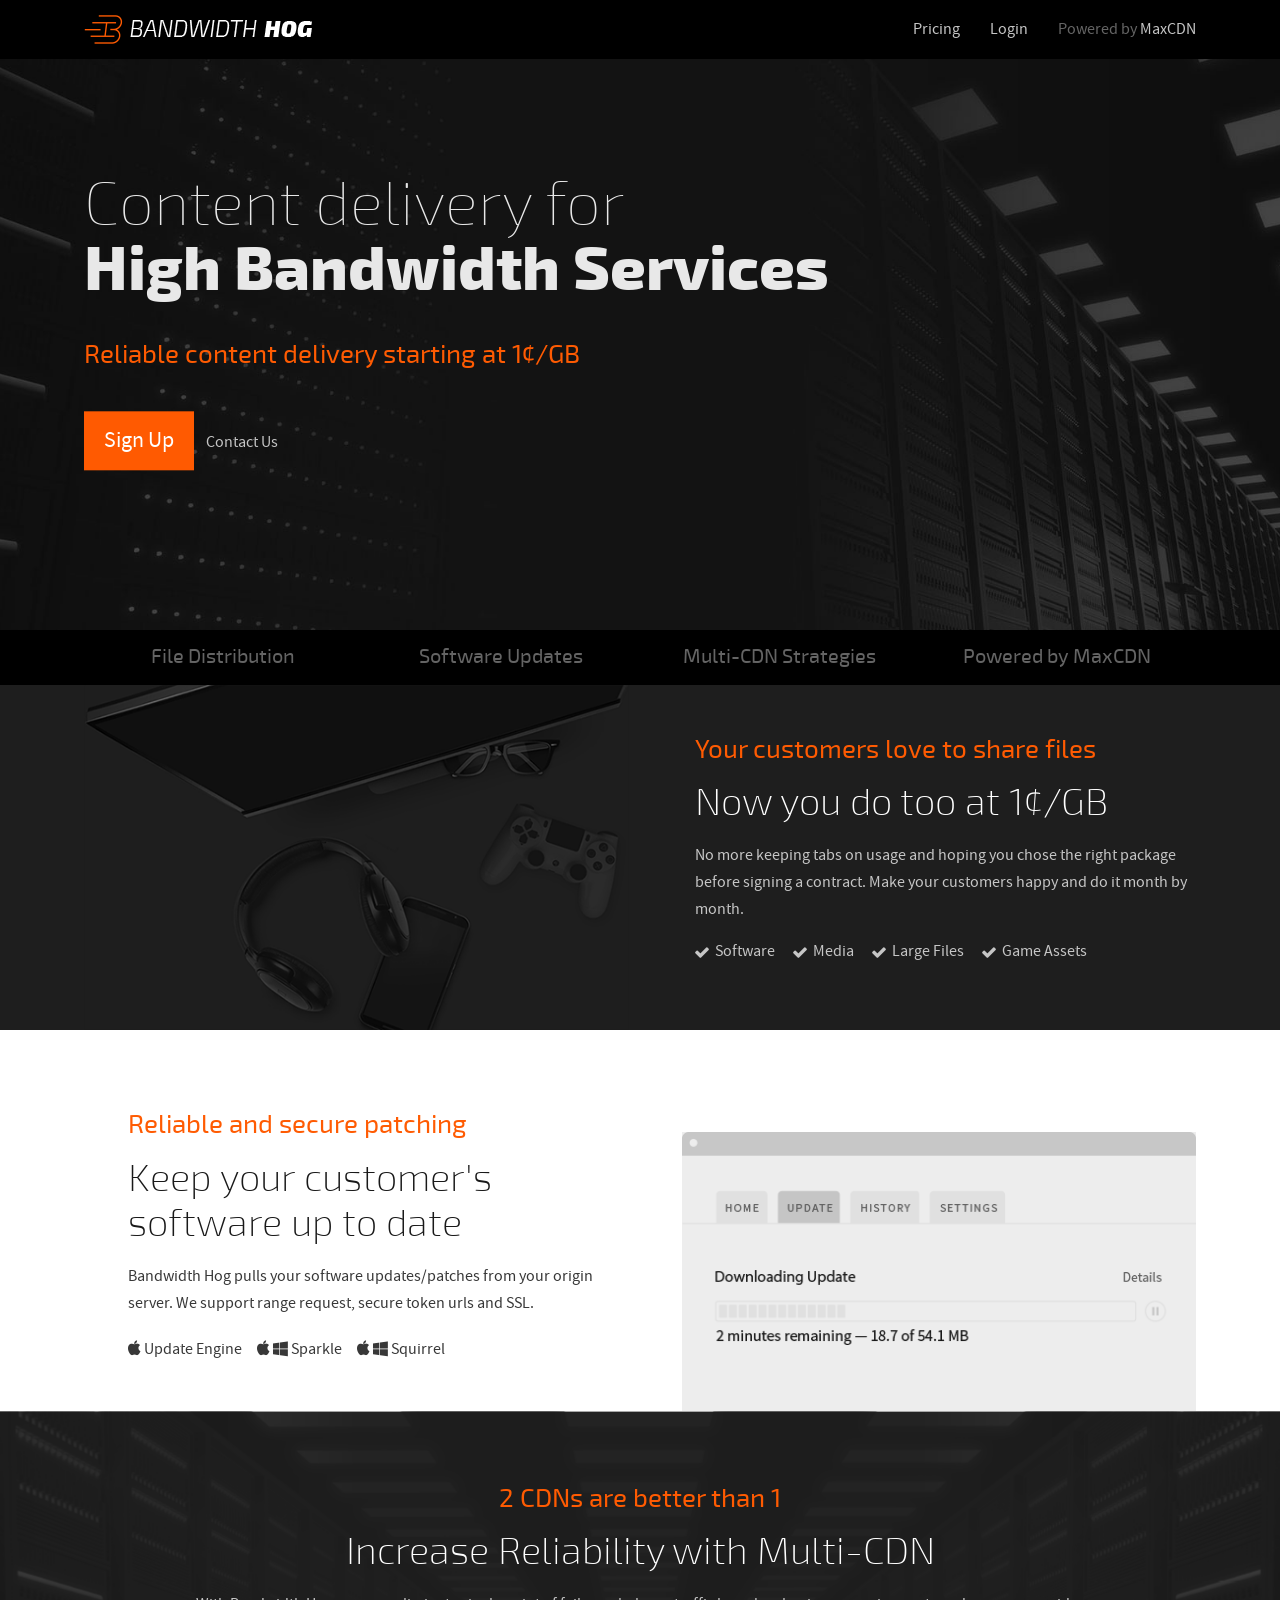
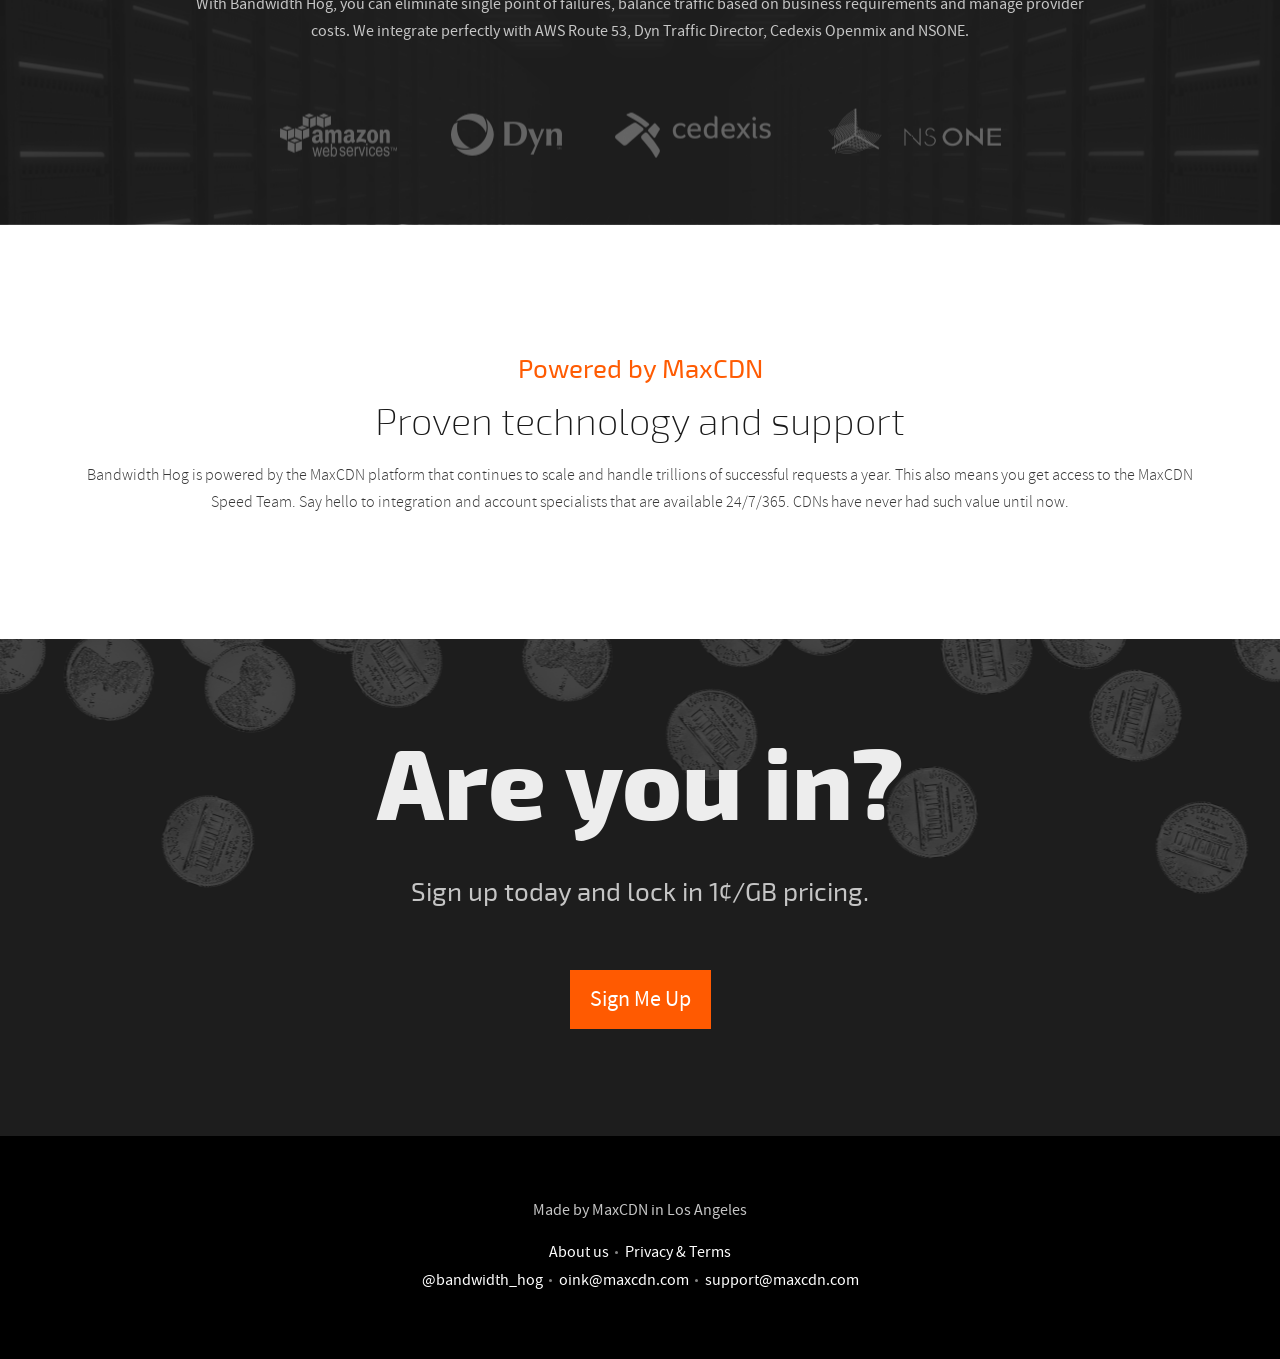
<file: index.html>
<!DOCTYPE html>
<html>

<head>
	<meta charset="utf-8">
	<meta name="viewport" content="width=device-width, initial-scale=1.0">
	<title>Content Delivery for High Bandwidth Services | Bandwidth Hog</title>
	<link media="all" rel="stylesheet" href="../css/all.css">
<link href="https://maxcdn.bootstrapcdn.com/font-awesome/4.5.0/css/font-awesome.min.css" rel="stylesheet" integrity="sha256-3dkvEK0WLHRJ7/Csr0BZjAWxERc5WH7bdeUya2aXxdU= sha512-+L4yy6FRcDGbXJ9mPG8MT/3UCDzwR9gPeyFNMCtInsol++5m3bk2bXWKdZjvybmohrAsn3Ua5x8gfLnbE1YkOg==" crossorigin="anonymous">

<meta name="description" content="Content Delivery for High Bandwidth Services.  Starting at just 1¢ a gigabyte with no contracts."/>
<meta name="theme-color" content="#000000">
<meta name="wot-verification" content="e9a129bf6d058cb38466"/>

<meta property="og:locale" content="en_US" />
<meta property="og:type" content="website" />
<meta property="og:title" content="Bandwidth Hog" />
<meta property="og:description" content="Content Delivery for High Bandwidth Services.  Starting at just 1¢ a gigabyte with no contracts." />

<meta property="og:url" content="https://www.bandwidthhog.com/" />
<meta name="twitter:card" content="summary"/>
<meta name="twitter:description" content="Content Delivery for High Bandwidth Services | @Bandwidth_Hog"/>
<meta name="twitter:title" content="Content Delivery for High Bandwidth Services | @Bandwidth_Hog"/>
<meta name="twitter:site" content="@bandwidth_hog"/>
<meta name="twitter:creator" content="@bandwidth_hog"/>

<link rel="apple-touch-icon-precomposed" sizes="152x152" href="https://www.bandwidthhog.com/images/apple-touch-icon-152x152.png" />
<link rel="icon" type="image/png" href="https://www.bandwidthhog.com/images/favicon-32x32.png" sizes="32x32" />
<link rel="icon" type="image/png" href="https://www.bandwidthhog.com/images/favicon-16x16.png" sizes="16x16" />
<link rel="icon" type="image/png" href="https://www.bandwidthhog.com/images/favicon-128.png" sizes="128x128" />

</head>

<body class="home">
	<div id="index">
		<div id="wrapper">
			<header id="header">
				<div class="area">
					<div class="logo">
						<a href="/">
							<img src="images/logo-white.png" alt="Bandwidth Hog">
						</a>
					</div>
					<div class="pricing"><a href="pricing/">Pricing</a>
						<div class="login" target="_blank"><a href="https://cp.bandwidthhog.com/" target="_blank">Login</a>
							<div class="by">Powered by <a href="https://www.maxcdn.com/?ref=bwhog" target="_blank">MaxCDN</a></div>
						</div>
			</header>
			<main id="main" role="main">
				<div class="visual">
					<div class="bg-stretch">
						<img src="images/header.jpg" alt="image description">
					</div>
					<div class="text-holder">
						<div class="area">
							<h1>
								<span>Content delivery for</span> High Bandwidth Services</h1>
							<h2>Reliable content delivery starting at 1¢/GB</h2>
							<a href="pricing/" class="button orange" style="margin:15px 0;">Sign Up</a>&nbsp;&nbsp;&nbsp;
							<a href="#form-popup-rm" class="open-popup-link" style="margin:15px 0;">Contact Us</a>
						</div>
					</div>
				</div>
				<div id="sticky-subnav"></div>
				<div class="subnav">
					<div class="text-wrap">
						<div class="area">
							<ul>
								<li class=""><a href="#file" class="scroll">File Distribution</a></li>
								<li class=""><a href="#software" class="scroll">Software Updates</a></li>
								<li class=""><a href="#multi" class="scroll">Multi-CDN Strategies</a></li>
								<li class=""><a href="#powered" class="scroll">Powered by MaxCDN</a></li>
						</div>
					</div>
				</div>
				<section id="file">
					<span id="file-top"></span>
					<div class="section style6">
						<div class="area">
							<div class="image video">
								<img src="images/bhog-index-scene1-2.png" alt="image description">
							</div>
							<div class="text-area">
								<h2 class="section-title dark">Your customers love to share files</h2>
								<h3 class="section-subtitle dark">Now you do too at 1&cent;/GB</h3>
								<p>No more keeping tabs on usage and hoping you chose the right package before signing a contract. Make your customers happy and do it month by month.</p>
								<ul class="fa-ul">
									<li><i class="fa fa-li fa-check"></i>Software</li>
									<li><i class="fa fa-li fa-check"></i>Media</li>
									<li><i class="fa fa-li fa-check"></i>Large Files</li>
									<li><i class="fa fa-li fa-check"></i>Game Assets</li>
								</ul>
							</div>
						</div>
					</div>
					<span id="file-bottom"></span>
				</section>
				<section id="software">
					<span id="software-top"></span>
					<div class="section style7">
						<div class="area">
							<div class="image game">
								<img src="images/patching-update.png" alt="image description">
							</div>
							<div class="text-area">
								<h2 class="section-title">Reliable and secure patching</h2>
								<h3 class="section-subtitle">Keep your customer's software up to date</h3>
								<p>Bandwidth Hog pulls your software updates/patches from your origin server. We support range request, secure token urls and SSL. </p>
								<p class="engine-list"><i class="fa fa-apple"></i> Update Engine<i class="fa fa-apple" style="margin-left:15px;"></i> <i class="fa fa-windows"></i> Sparkle<i class="fa fa-apple" style="margin-left:15px;"></i> <i class="fa fa-windows"></i> Squirrel</p>
							</div>
						</div>
						<span id="software-bottom"></span>
				</section>
				<section id="multi">
					<span id="multi-top"></span>
					<div class="contorl-panel">
						<div class="bg-stretch">
							<img class="panel-bg" src="images/multi-bg.png" alt="image description">
						</div>
						<div class="text-holder">
							<div class="area">
								<h2 class="section-title">2 CDNs are better than 1</h2>
								<h3 class="section-subtitle dark">Increase Reliability with Multi-CDN</h3>
								<p class="small-width-p">With Bandwidth Hog, you can eliminate single point of failures, balance traffic based on business requirements and manage provider costs. We integrate perfectly with AWS Route 53, Dyn Traffic Director, Cedexis Openmix and NSONE.</p>
								<ul class="multi-partners">
									<li id="amazon">
										<img src="images/amazon.png" alt="image description">
									</li>
									<li id="dyn">
										<img src="images/dyn.png" alt="image description">
									</li>
									<li id="cedexis">
										<img src="images/cedexis.png" alt="image description">
									</li>
									<li id="nsone">
										<img src="images/nsone.png" alt="image description">
									</li>
								</ul>
							</div>
						</div>
					</div>
					<span id="multi-bottom"></span>
				</section>
				<section id="powered">
					<span id="powered-top"></span>
					<div class="style7">
						<div class="text-wrap">
							<div class="area">
								<h2 class="section-title">Powered by MaxCDN</h2>
								<h3 class="section-subtitle">Proven technology and support</h3>
								<p>Bandwidth Hog is powered by the MaxCDN platform that continues to scale and handle trillions of successful requests a year. This also means you get access to the MaxCDN Speed Team. Say hello to integration and account specialists that are available
									24/7/365. CDNs have never had such value until now.</p>
							</div>
						</div>
					</div>
					<span id="powered-bottom"></span>
				</section>
				<div class="style8">
					<div class="text-wrap">
						<div class="area">
							<h1>Are you in?</h1>
							<h2>Sign up today and lock in 1¢/GB pricing.</h2>
							<br />
							<a href="pricing/" class="button orange" style="margin:15px 0;">Sign Me Up</a>
							<br />
							<br />
						</div>
					</div>
				</div>
			</main>

			<div id="exit-popup" class="white-popup mfp-hide">
				<p class="popup-title">Lock in 1&cent;/GB Pricing Today!</span>
				</p>
				<div class="checklists">

					<ul class="fa-ul first-list">
						<li><i class="fa-li fa fa-check"></i>1¢/GB Bandwidth</li>
						<li><i class="fa-li fa fa-check"></i>100 CNAMEs</li>
						<li><i class="fa-li fa fa-check"></i>Free HTTP Requests</li>
						<li><i class="fa-li fa fa-check"></i>Free 24/7/365 chat &amp; email support</li>
					</ul>

					<ul class="fa-ul">
						<li><i class="fa-li fa fa-check"></i>Free secure tokens</li>
						<li><i class="fa-li fa fa-check"></i>Free range requests</li>
						<li><i class="fa-li fa fa-check"></i>Dedicated, SNI and Shared SSL available</li>
						<li><i class="fa-li fa fa-check"></i>Mid-tier cache available</li>
					</ul>

				</div>

			</div>
			<div id="form-popup-rm" class="white-popup mfp-hide">
				<p class="popup-title">Contact Us</p>
				<p class="popup-subtitle-small">We know, it seems too good to be true.</p>
				<div class="form">
					<script>
						var addHoneypotRm = function() {
							$('#form-popup-rm form').find("input[name='content__c']").val('TjMWJFGCrZsrgkTiumWainoraTaYandAd8bapL8Xdks');
						}
					</script>
					<script charset="utf-8" type="text/javascript" src="//js.hsforms.net/forms/v2.js"></script>
					<script>
						hbspt.forms.create({
							css: '',
							portalId: '394224',
							formId: 'b10fa39d-680d-45d9-9bda-a48e16de4de9',
							onFormSubmit: addHoneypotRm
						});
					</script>
				</div>
			</div>
			<footer id="footer">
  <div class="area">
    <div>
      <p>Made by <a href="https://www.maxcdn.com/?ref=bwhog">MaxCDN</a> in Los Angeles</p>
    </div>
    <ul>
      <li><a href="https://www.maxcdn.com/team/" target="_blank">About us</a></li>
      <li><a href="https://www.maxcdn.com/legal/" target="_blank">Privacy &amp; Terms</a></li>
    </ul>
    <ul>
      <li><a href="https://twitter.com/bandwidth_hog">@bandwidth_hog </a></li>
      <li><a href="mailto:&#111;&#105;&#110;&#107;&#64;&#109;&#97;&#120;&#99;&#100;&#110;&#46;&#99;&#111;&#109;">&#111;&#105;&#110;&#107;&#64;&#109;&#97;&#120;&#99;&#100;&#110;&#46;&#99;&#111;&#109;</a></li>
      <li><a href="mailto:&#115;&#117;&#112;&#112;&#111;&#114;&#116;&#064;&#109;&#097;&#120;&#099;&#100;&#110;&#046;&#099;&#111;&#109;">&#115;&#117;&#112;&#112;&#111;&#114;&#116;&#064;&#109;&#097;&#120;&#099;&#100;&#110;&#046;&#099;&#111;&#109;</a></li>
    </ul>
  </div>
</footer>
</div>
</div>

<script type="text/javascript">
(function(d,s,i,r) {
if (d.getElementById(i)){return;}
var n=d.createElement(s),e=d.getElementsByTagName(s)[0];
n.id=i;n.src='//js.hs-analytics.net/analytics/'+(Math.ceil(new Date()/r)*r)+'/394224.js';
e.parentNode.insertBefore(n, e);
})(document,"script","hs-analytics",300000);
</script>

<script>
(function(i,s,o,g,r,a,m){i['GoogleAnalyticsObject']=r;i[r]=i[r]||function(){
(i[r].q=i[r].q||[]).push(arguments)},i[r].l=1*new Date();a=s.createElement(o),
m=s.getElementsByTagName(o)[0];a.async=1;a.src=g;m.parentNode.insertBefore(a,m)
})(window,document,'script','//www.google-analytics.com/analytics.js','ga');

ga('create', 'UA-64960747-1', 'auto');
ga('send', 'pageview');

</script>
<script type="text/javascript">
adroll_adv_id = "YG2XODOP7JF4XFKIJHODC5";
adroll_pix_id = "7HQEKVS2VFEENJXY4G2AOB";
(function () {
  var _onload = function(){
      if (document.readyState && !/loaded|complete/.test(document.readyState)){setTimeout(_onload, 10);return}
      if (!window.__adroll_loaded){__adroll_loaded=true;setTimeout(_onload, 50);return}
      var scr = document.createElement("script");
      var host = (("https:" == document.location.protocol) ? "https://s.adroll.com" : "http://a.adroll.com");
      scr.setAttribute('async', 'true');
      scr.type = "text/javascript";
      scr.src = host + "/j/roundtrip.js";
      ((document.getElementsByTagName('head') || [null])[0] ||
          document.getElementsByTagName('script')[0].parentNode).appendChild(scr);
  };
  if (window.addEventListener) {window.addEventListener('load', _onload, false);}
  else {window.attachEvent('onload', _onload)}
}());
</script>
<script src="https://code.jquery.com/jquery-1.11.3.min.js" integrity="sha384-+54fLHoW8AHu3nHtUxs9fW2XKOZ2ZwKHB5olRtKSDTKJIb1Na1EceFZMS8E72mzW" crossorigin="anonymous"></script>
<script type="text/javascript" src="../js/jquery.main.js"></script>

</body>

</html>
</file>
<file: css/all.css>
.subnav ul li a,h1,h2,h3,h4,h5,h6{font-family:exo_2,Arial,Helvetica,sans-serif}#header,body{background:#000}.button,a,a:hover{text-decoration:none}.mfp-counter,.section .area,.section .image{white-space:nowrap}fieldset,form,img{border-style:none}.logo a,.logo img,article,aside,details,figcaption,figure,footer,header,main,nav,section,summary{display:block},.section .area{min-height:367px},#pricing .section .area{min-height:303px}#footer,.contorl-panel,.text-wrap{text-align:center}#pricing .text-wrap,.pcolumn,.popup2 form span{text-align:left}@font-face{font-family:exo_2;src:url(../fonts/exo2-extralight-webfont.eot);src:url(../fonts/exo2-extralight-webfont.eot?#iefix) format('embedded-opentype'),url(../fonts/exo2-extralight-webfont.woff2) format('woff2'),url(../fonts/exo2-extralight-webfont.woff) format('woff'),url(../fonts/exo2-extralight-webfont.ttf) format('truetype'),url(../fonts/exo2-extralight-webfont.svg#exo_2extra_light) format('svg');font-weight:200;font-style:normal}@font-face{font-family:exo_2;src:url(../fonts/exo2-semibold-webfont.eot);src:url(../fonts/exo2-semibold-webfont.eot?#iefix) format('embedded-opentype'),url(../fonts/exo2-semibold-webfont.woff2) format('woff2'),url(../fonts/exo2-semibold-webfont.woff) format('woff'),url(../fonts/exo2-semibold-webfont.ttf) format('truetype'),url(../fonts/exo2-semibold-webfont.svg#exo_2semi_bold) format('svg');font-weight:600;font-style:normal}@font-face{font-family:exo_2;src:url(../fonts/exo2-light-webfont.eot);src:url(../fonts/exo2-light-webfont.eot?#iefix) format('embedded-opentype'),url(../fonts/exo2-light-webfont.woff2) format('woff2'),url(../fonts/exo2-light-webfont.woff) format('woff'),url(../fonts/exo2-light-webfont.ttf) format('truetype'),url(../fonts/exo2-light-webfont.svg#exo_2light) format('svg');font-weight:300;font-style:normal}@font-face{font-family:exo_2;src:url(../fonts/exo2-extrabold-webfont.eot);src:url(../fonts/exo2-extrabold-webfont.eot?#iefix) format('embedded-opentype'),url(../fonts/exo2-extrabold-webfont.woff2) format('woff2'),url(../fonts/exo2-extrabold-webfont.woff) format('woff'),url(../fonts/exo2-extrabold-webfont.ttf) format('truetype'),url(../fonts/exo2-extrabold-webfont.svg#exo_2extra_bold) format('svg');font-weight:800;font-style:normal}@font-face{font-family:exo_2thin;src:url(../fonts/exo2-thin-webfont.eot);src:url(../fonts/exo2-thin-webfont.eot?#iefix) format('embedded-opentype'),url(../fonts/exo2-thin-webfont.woff2) format('woff2'),url(../fonts/exo2-thin-webfont.woff) format('woff'),url(../fonts/exo2-thin-webfont.ttf) format('truetype'),url(../fonts/exo2-thin-webfont.svg#exo_2thin) format('svg');font-weight:400;font-st:Eyle: normal}@font-face{font-family:exo_2;src:url(../fonts/exo2-regular-webfont.eot);src:url(../fonts/exo2-regular-webfont.eot?#iefix) format('embedded-opentype'),url(../fonts/exo2-regular-webfont.woff2) format('woff2'),url(../fonts/exo2-regular-webfont.woff) format('woff'),url(../fonts/exo2-regular-webfont.ttf) format('truetype'),url(../fonts/exo2-regular-webfont.svg#exo_2regular) format('svg');font-weight:400;font-style:normal}@font-face{font-family:source_sans_pro;src:url(../fonts/sourcesanspro-light-webfont.eot);src:url(../fonts/sourcesanspro-light-webfont.eot?#iefix) format('embedded-opentype'),url(../fonts/sourcesanspro-light-webfont.woff2) format('woff2'),url(../fonts/sourcesanspro-light-webfont.woff) format('woff'),url(../fonts/sourcesanspro-light-webfont.ttf) format('truetype'),url(../fonts/sourcesanspro-light-webfont.svg#source_sans_prolight) format('svg');font-weight:300;font-style:normal}@font-face{font-family:source_sans_pro;src:url(../fonts/sourcesanspro-regular-webfont.eot);src:url(../fonts/sourcesanspro-regular-webfont.eot?#iefix) format('embedded-opentype'),url(../fonts/sourcesanspro-regular-webfont.woff2) format('woff2'),url(../fonts/sourcesanspro-regular-webfont.woff) format('woff'),url(../fonts/sourcesanspro-regular-webfont.ttf) format('truetype'),url(../fonts/sourcesanspro-regular-webfont.svg#source_sans_proregular) format('svg');font-weight:400;font-style:normal}.area:after,form:after{content:" ";display:block;clear:both}#footer ul li:after,.visual h1:after,q:after,q:before{content:''}#footer ul{margin:0;list-style:none}html{box-sizing:border-box}*,:after,:before{box-sizing:inherit}body{margin:0;color:#c6c6c6;font:16px/1.625 source_sans_pro,Arial,Helvetica,sans-serif;line-height:28px;min-width:320px;-webkit-text-size-adjust:100%;-ms-text-size-adjust:none}.by,a{color:#656565}.login,a{color:#c5c5c5}#pricing .visual{height:220px!important}*{max-height:1000000px}#index #file .section .image,#index #multi .section .image{max-height:367px}img{max-width:100%;height:auto}a{-webkit-transition:all .3s ease;transition:all .3s ease}input,select,textarea{font:100% exo_2,Arial,Helvetica,sans-serif;color:#656565;vertical-align:middle}fieldset,form{margin:0;padding:0}button::-moz-focus-inner,input::-moz-focus-inner{border:0;padding:0}button,input[type=button],input[type=file],input[type=reset],input[type=submit]{-webkit-appearance:none;-webkit-border-radius:0;cursor:pointer}input[type=email],input[type=password],input[type=search],input[type=tel],input[type=text],input[type=url],textarea{margin:0;padding:4px 7px;-webkit-appearance:none;-webkit-border-radius:0;border:1px solid #656565}input[type=email]:focus,input[type=password]:focus,input[type=search]:focus,input[type=tel]:focus,input[type=text]:focus,input[type=url]:focus,textarea:focus{border-color:#191919}textarea{overflow:auto;resize:vertical;vertical-align:top}#wrapper,.contorl-panel,.visual{overflow:hidden}input[type=checkbox],input[type=radio]{padding:0}input[type=search]::-webkit-search-cancel-button,input[type=search]::-webkit-search-decoration{-webkit-appearance:none}h1,h2,h3,h4,h5,h6{line-height:1.2em;margin:0 0 1.2em}#index #file p,#index #multi p,#index #powered p{line-height:27px}.amount,.below-info span,.dollar,.month{font-family:'Exo 2',sans-serif}#index .visual h1{padding-bottom:0}#index #software p{line-height:27px;color:#383838}#index #powered p{font-size:16px;color:#383838}.faq h4,.visual h2{font-weight:500;font-size:26px}#powered .style-7{padding-top:0}#powered{padding-top:50px;padding-bottom:25px}.visual h2{color:#ff5b02;padding-bottom:25px}.faq h4{Line-Height:34px;color:#ff5a01}.faq h5{font-weight:600;font-size:20px;Line-Height:28px;margin:1.2em 0 0}.faq ul{padding-left:20px;margin-top:0}p{margin:0 0 1.2em}q{quotes:none}q:after,q:before{content:none}sub,sup{font-size:75%;line-height:0;position:relative;vertical-align:baseline}sup{top:-.5em}sub{bottom:-.25em}table{border-collapse:collapse;border-spacing:0}.gm-style img{max-width:none}#header{position:fixed;top:0;left:0;width:100%;padding:15px 0;z-index:2}.logo{float:left;margin-right:10px}.button{padding:15px 20px;font-weight:400}.button:active{top:2px;position:relative}.orange{background-color:#ff5a01;color:#fff}.orange:hover{background-color:#e55000}.grey{background-color:#646464;color:#fff}.grey:hover{background-color:#383838}.white{background-color:#fff;color:#aeaeae}.white:hover{color:#ff5a01}.pricetable-switch{overflow:auto;width:100%}.pricetable-switch span{float:left;font-size:16px}.onoffswitch{position:relative;width:66px;-webkit-user-select:none;-moz-user-select:none;-ms-user-select:none;float:left;margin:5px 10px}.onoffswitch-checkbox{display:none}.onoffswitch-label{display:block;overflow:hidden;cursor:pointer;height:26px;padding:0;line-height:26px;/* border:2px solid #CCC; */border-radius:26px;background-color:#DCDCDC;transition:background-color .3s ease-in}.onoffswitch-label:before{content:"";display:block;width:26px;margin:0;background:#FFF;position:absolute;top:0;bottom:0;right: 40px;border: 2px solid #DCDCDC;border-radius:26px;transition:all .3s ease-in 0s}.onoffswitch-checkbox:checked+.onoffswitch-label{background-color:#DCDCDC}.onoffswitch-checkbox:checked+.onoffswitch-label,.onoffswitch-checkbox:checked+.onoffswitch-label:before{border-color:#DCDCDC}.onoffswitch-checkbox:checked+.onoffswitch-label:before{right:0}.annual{display:none}.pcolumn{background-color:#ededed;float:left;width:24%;margin-left:1%;margin-top:3%;padding:20px}.pcolumn-first{background-color:#ffe1d1;margin:0;width:25%}.dollar{position:relative;top:-9px;font-weight:300;font-size:24px;color:#646464}.pcolumn-first .amount{font-size: 62px;line-height:84px}.amount{color:#000;font-weight:300;font-size:38px;line-height:55px}.month{font-weight:300;font-size:24px;color:#646464}.info{color:#ff5a01;font-size:16px;line-height:24px;margin-top:20px}.below-info{color:#383838;font-size: 15px;margin-top:10px}.below-info span{color:#000;font-weight:500;font-size:20px}.pbutton{margin-top:30px;font-size:18px}.pbutton .button{box-shadow:1px 1px 1px 1px rgba(0,0,0,.1);-moz-box-shadow:1px 1px 1px 1px rgba(0,0,0,.1);-webkit-box-shadow:1px 1px 1px 1px rgba(0,0,0,.1)}.below-table{margin:50px 0}.below-table .text-area{color:#393939;width:48%!important;margin:0 .5%;padding-left:0!important}.nofee-text h1{font-size:38px;color:#000}.style5 .nofee .nofee-text h1,.style8 h1{color:#ededed}.nofee-text h1 span{font-size:38px;font-weight:100}.nofee .nofee-text{width:81%;float:left}.nofee .nofee-button{font-size:18px;width:19%;float:left;position:relative}.nofee .nofee-button span{display:block}.multi-partners li,.subnav ul{position:relative;display:inline-block}.style5 .nofee{padding:30px 0}.style5 .nofee .nofee-button{top:0;line-height:35px}.style8 h1{font-size:100px;font-weight:900;margin-bottom:30px}.style8 h2{font-size:26px;font-weight:500;color:#c5c5c5}.style8 .button{font-size:22px}.style8 span a{font-size:16px;color:#999;text-decoration:underline}.style8 span a:hover{color:#c5c5c5}#index .visual .button{font-size:22px}.popup-top h1{color:#000}.popup-top h1 span{font-weight:100}.popup-top .section{text-align:left;color:#383838}#pricing .popup-top .section .text-area{line-height:36px;width:48%;padding:0 0 0 14px}.popup2 .popup-top span{font-size:20px;font-weight:500;color:#ff5a01}.popup2 form span{color:#383838!important;font-size:14px!important;line-height:14px}.mfp-container,.multi-partners,.popup-bottom,.popup-top,.subnav ul li{text-align:center}.popup2 form input{width:100%;-webkit-box-shadow:inset 0 15px 15px -15px rgba(0,0,0,.35);-moz-box-shadow:inset 0 15px 15px -15px rgba(0,0,0,.35);box-shadow:inset 0 15px 15px -15px rgba(0,0,0,.35);border:1px solid #ccc}.subnav .text-wrap{margin-top:-1px;padding:1px 0;background-color:#000;color:#646464}.small-width-p{max-width:900px;margin:auto auto 50px}.multi-partners{list-style-type:none;padding-left:0}@media screen and (max-width:768px){.nofee .nofee-button,.nofee-text h1{text-align:center}.nofee-button,.nofee-button .button{float:initial!important}.pricetable-switch{width:200px;margin:auto}}.multi-partners li{margin:0 25px}.subnav ul{width:100%;height:100%;vertical-align:middle;padding:0;margin:0}.subnav ul li{width:25%;float:left;height:100%;list-style-type:none;padding:0}.subnav>li{position:relative;display:block}.subnav ul li a{font-size:20px;font-weight:400;display:inline-block;height:100%;padding:8px 15px;background:0 0;position:relative;-webkit-transition:all .5s;-moz-transition:all .5s;transition:all .5s;color:#646464;width:100%}@media screen and (min-width:768px) and (max-width:1028px){.subnav ul li a{font-size:16px}}@media screen and (max-width:768px){.subnav{display:none}}.subnav ul li a:hover{color:#ededed}.subnav ul li .active{color:#ededed;background-color:#383838}.by a:hover,.login a:hover,.pricing a:hover{color:#fff}.sticky{z-index:2;position:fixed;top:60px;width:100%}#file{padding-top:60px;margin-top:-60px;z-index:-1}#multi,#software{padding-top:100px;z-index:-1}#software{margin-top:-100px}#multi{margin-top:-102px}@media only screen and (max-width:1020px){.logo{margin:0}}.by,.login,.pricing{float:right;font-size:16px;font-weight:400;margin-left:30px}#footer .by,#footer .by a{color:#858585}#footer{padding:60px 0}@media only screen and (max-width:768px){.logo{width:150px;margin-top:5px}#footer{padding:20px 0}}@media screen and (max-width:600px){header .by,header .login,header .pricing{font-size:12px}}@media screen and (max-width:400px){header .by,header .login,header .pricing{font-size:10px}.logo{width:100px;margin-top:8px}}@media screen and (max-width:500px){header .by,header .login,header .pricing{margin-left:10px}}#footer .by{float:none;font-size:16px}#footer .by p{margin:0 0 13px}#footer .by a:hover{color:#fff}#footer ul{font-size:0;line-height:0;letter-spacing:-4px;padding:0 0 10px}#footer ul li{display:inline-block;vertical-align:top;font-size:16px;line-height:18px;padding:0 8px;letter-spacing:0;color:#858585;position:relative}#footer ul li:after{position:absolute;top:8px;left:-2px;background:#858585;width:3px;height:3px;border-radius:50%}@media only screen and (max-width:768px){#footer ul li{display:block;padding:0 0 5px}#footer ul li:after{display:none}}#footer ul li:first-child:after{display:none}#footer ul li a{color:#fff}#footer ul li a:hover{color:#656565}#wrapper{-webkit-font-smoothing:antialiased}.area{max-width:1142px;margin:0 auto;padding:0 15px}.bg-stretch{position:absolute;top:0;left:0;right:0;bottom:0}.bg-stretch img{max-width:none}.text-wrap .area,.visual .area{max-width:1142px}.visual{position:relative;height:630px}@media only screen and (max-width:1020px){.visual{height:600px}}.visual img{vertical-align:top;width:100%;height:auto}.visual .text-holder{position:absolute;right:0;transform:translateY(-50%)}.contorl-panel .text-holder,.visual .text-holder{top:50%;left:0;-webkit-transform:translateY(-50%);-ms-transform:translateY(-50%)}#pricing .visual .text-holder{top:75%}.visual .text-holder p{margin:0 0 10px}.faq h1,.visual h1{margin:0 0 37px;position:relative}.visual h1{font-size:62px;line-height:65px;font-weight:800;color:#e8e8e8;padding:0 0 37px}.faq h1{font-size:44px;line-height:44px;font-weight:100;color:#000;padding:0 0 0 44px}.visual h1:after{display:none;position:absolute;left:0;bottom:0;width:66px;height:2px;background:#272727}.contorl-panel,.section{position:relative}@media only screen and (max-width:1020px){.visual h1{font-size:30px;line-height:35px;margin:0 0 10px;padding:0 0 10px}}.visual h1 span{display:block;font-weight:400;font-family:exo_2thin,Arial,Helvetica,sans-serif}.visual strong{color:#ff5b02;font-size:30px;line-height:32px;font-weight:300;display:block;padding:0 0 38px}@media only screen and (max-width:1020px){.visual strong{font-size:20px;line-height:25px;padding:0 0 20px}}form{font-family:source_sans_pro,Arial,Helvetica,sans-serif}form p{font-family:exo_2,Arial,Helvetica,sans-serif}form input[type=email]{border:0;width:363px;height:53px;border-radius:3px;box-shadow:inset 1px 1px 3px 2px rgba(0,0,0,.3);color:#b4b4b4;font-size:18px;line-height:22px;display:inline-block;padding:10px 18px;vertical-align:text-top}@media only screen and (max-width:768px){form input[type=email]{width:100%;display:block}}form button[type=submit]{display:inline-block;vertical-align:text-top;width:104px;border:0;font-size:18px;line-height:23px;font-family:source_sans_pro,Arial,Helvetica,sans-serif;color:#fff;margin:0 0 0 4px;border-radius:3px;-webkit-transition:all .3s ease;transition:all .3s ease;padding:15px 5px;background:#ff5b02},.section .area:after,.section .image.list img{vertical-align:middle}form button[type=submit]:active,form button[type=submit]:focus,form button[type=submit]:hover{background:#b43f00}.faq,.text-wrap{font-size:30px;background:#fff;color:#656565;font-weight:200;line-height:38px}@media only screen and (max-width:768px){form button[type=submit]{width:100%;margin:6px 0 0;display:block}},.section .area:after{content:'';display:inline-block}.text-wrap{padding:89px 0 79px}#pricing .text-wrap{padding-bottom:0}.faq{padding:89px 0 79px}@media only screen and (max-width:1020px){.text-wrap{padding:49px 0 39px}}@media only screen and (max-width:768px){.text-wrap{padding:20px 0;font-size:20px;line-height:28px}.text-wrap p{margin:0}}.section.style2 .text-area,.section.style3 .text-area{padding:0 0 0 74px}.style1{background:-webkit-gradient(linear,left top,right top,color-stop(0,#212121),color-stop(100%,#131313));background:-webkit-linear-gradient(left,#212121 0,#131313 100%);background:linear-gradient(to right,#212121 0,#131313 100%)}.style2{background:-webkit-gradient(linear,left top,right top,color-stop(0,#131313),color-stop(100%,#212121));background:-webkit-linear-gradient(left,#131313 0,#212121 100%);background:linear-gradient(to right,#131313 0,#212121 100%)}.style3{background-color:#1d1d1d}.style4{background:-webkit-gradient(linear,bottom,top,color-stop(0,#131313),color-stop(100%,#212121));background:-webkit-linear-gradient(bottom,#131313 0,#212121 100%);background:linear-gradient(to top,#131313 0,#212121 100%)}.style5{background-color:#1d1d1d},.section.style2 .image{float:right}@media screen and (min-width:769px){#software .style7 .image{float:none;position:absolute;right:15px;bottom:0}#software .style7 .area{position:relative}}.engine-list{margin-bottom:50px}.section.style3 .image{float:right}.popup-top h1,.popup-top h1 span{font-size:20px}.popup-top #pricing .section .text-area{font-size:13px}.popup2 form input,.popup2 form input[type=email]{height:26px!important}#file .style6{background-color:#1e1e1e}#powered .style7,#software .style7{background-color:#fff;padding:50px 0 0}#index .style8{background-color:#1d1d1d;background-image:url(../images/coins-bg.png);background-position:top center;background-repeat:no-repeat}#index .style8 .text-wrap{background:0 0}@media only screen and (max-width:1020px){.section.style2 .text-area{padding:0 0 0 30px}.section .area{white-space:nowrap;min-height:300px}.nofee,.nofee-button,.nofee-text{display:block;width:100%!important;padding:0}.nofee-button{margin-bottom:50px;top:0!important}.pricingtable .button{padding:5px 10px;font-size:14px}.amount{font-size:24px}.dollar{top:0}}.nofee-button .button{display:inline-block;float:right}@media only screen and (max-width:768px){.pcolumn,.pricingtable{margin-left:0;display:block;width:100%!important;padding:0;text-align:center}.pricingtable .pbutton{margin-bottom:25px}.pricingtable .button{padding:15px 20px;font-size:18px}.section.style2 .text-area{padding:0}.section .area{min-height:100%;white-space:nowrap}.section .area:after{content:'';vertical-align:middle;display:inline-block;min-height:100%}}.section .image{float:left;width:45%}@media screen and (max-width:768px){.section .image{float:none;width:100%;display:block}h2.section-title{margin-top:25px}}#file h2.section-title{margin-top:50px}@media screen and (max-width:1028px){#file h2.section-title{margin-top:25px}}.pricing-content .text-area p{color:#c6c6c6}.pricing-content h2.section-title{margin-top:60px}.pricing-content .image{position:relative}.pricing-content .image img{position:absolute;bottom:0}@media screen and (max-width:768px){.pricing-content .image img{padding-top:25px;position:initial}#pricing .section .text-area{padding-left:0;text-align:center}#pricing .image.tech{margin-left:-25px;margin-bottom:-20px}#pricing .image.paper{margin-bottom:15px}}#pricing .section .image,#pricing .section .image:after{min-height:303px}.section .image img,.section .image.list img,.section .text-area{display:inline-block;white-space:normal}.section .image.video{width:49%;margin-right:2%}@media only screen and (max-width:768px){.section .image.video{float:none;width:100%}}.section .image.list{width:54%}@media only screen and (max-width:768px){.section .image.list{float:none;width:100%;padding:20px 0 0}}.section .image img{display:block;margin:auto;vertical-align:bottom}#index #multi .text-area,.section .text-area{vertical-align:middle;padding:0 0 0 44px;line-height:18px}h2.section-title{font-weight:500;font-size:26px;font-family:exo_2,Arial,Helvetica,sans-serif;color:#ff5b02;margin:30px 0 15px}h3.section-subtitle{margin-bottom:15px;font-weight:100;font-size:38px;color:#191919}h3.section-subtitle.dark{color:#fff}@media screen and (max-width:1028px){h2.section-title{font-size:20px}h3.section-subtitle{font-size:28px}}.section .text-area{width:49%;font-size:16px}#index #multi .text-area{width:47%;font-size:16px;float:left}#index #multi .text-area img{margin:0 60px}#pricing .section .text-area{font-size:16px;line-height:28px}.section img{vertical-align:top}@media only screen and (max-width:768px){.section .text-area{display:block;width:100%!important;padding:0}}.contorl-panel{height:762px;font-size:16px}#multi .contorl-panel{height:414px;font-size:16px}@media screen and (max-width:768px){#multi .contorl-panel{height:600px}}.multi-partners #nsone{position:relative;top:10px}.contorl-panel .text-holder{position:absolute;transform:translateY(-50%);width:100%}.contorl-panel .img{max-width:750px;margin:0 auto 34px}@media only screen and (max-width:768px){.contorl-panel{height:500px}.contorl-panel .img{max-width:310px}}.contorl-panel .img img,.contorl-panel .panel-bg{width:100%;height:auto;vertical-align:top}#powered .text-wrap{padding-top:0}.overlay-bg{display:none;position:absolute;top:0;left:0;height:100%;width:100%;cursor:pointer;z-index:1000;background:#000;background:-moz-radial-gradient(50% 10%,circle,rgba(0,0,0,.35) 10%,rgba(0,0,0,.9) 25%);background:-webkit-gradient(radial,50% 10%,0,50% 10%,100%,color-stop(10%,rgba(0,0,0,.35)),color-stop(25%,rgba(0,0,0,.9)));background:-webkit-radial-gradient(50% 10%,circle,rgba(0,0,0,.35) 10%,rgba(0,0,0,.9) 25%);background:-o-radial-gradient(50% 10%,circle,rgba(0,0,0,.35) 10%,rgba(0,0,0,.9) 25%);background:-ms-radial-gradient(50% 10%,circle,rgba(0,0,0,.35) 10%,rgba(0,0,0,.9) 25%);background:radial-gradient(circle at 50% 10%,rgba(0,0,0,.35) 10%,rgba(0,0,0,.9) 25%);filter:progid: DXImageTransform.Microsoft.gradient( startColorstr='#00000000', endColorstr='#a6000000', GradientType=1)}.overlay-content{display:none;background:#fff;width:50%;position:absolute;top:15%;left:45%;margin:0 0 0 -20%;z-index:10001}.close-btn,.popup-bottom{background-color:#181818}.popup-top{padding:2%}.popup-bottom{padding:6%}.close-btn{cursor:pointer;color:#eee;border:0;padding:6px 9px;border-radius:23px;top:-15px;position:absolute;right:-15px}.mfp-bg,.mfp-wrap{left:0;top:0;position:fixed}.popup2{z-index:10002;width:60%;left:20%;margin-left:0;padding:20px;min-width:250px}.popup2 .popup-top{padding:0}.popup2 .nofee-text{padding:20px}.popup2 .nofee-text h1{margin-bottom:10px}.popup2 .section{width:70%;min-width:200px;margin:auto;display:block}.popup2 form input[type=email]{width:100%;height:35px;border-radius:0;box-shadow:inset 0 15px 15px -15px rgba(0,0,0,.35);border:1px solid #ccc;line-height:initial;font-size:initial;padding:initial}.mfp-bg,.mfp-container,.mfp-wrap{width:100%;height:100%}.popup2 form select{width:100%;margin-bottom:25px}@media only screen and (min-width:0px) and (max-width:480px){.overlay-content{width:96%;margin:0 2%;left:0}}ul.hs-error-msgs{list-style-type:none;padding-left:0;margin-top:0}ul.hs-error-msgs li label{color:red;margin-bottom:15px;margin-top:5px}.mfp-bg{z-index:1042;overflow:hidden;opacity:.8;filter:alpha(opacity=80);background:#000;background:-moz-radial-gradient(50% 50%,circle,rgba(0,0,0,.35) 20%,rgba(0,0,0,.9) 60%);background:-webkit-gradient(radial,50% 50%,0,50% 50%,100%,color-stop(20%,rgba(0,0,0,.35)),color-stop(60%,rgba(0,0,0,.9)));background:-webkit-radial-gradient(50% 50%,circle,rgba(0,0,0,.35) 20%,rgba(0,0,0,.9) 60%);background:-o-radial-gradient(50% 50%,circle,rgba(0,0,0,.35) 20%,rgba(0,0,0,.9) 60%);background:-ms-radial-gradient(50% 50%,circle,rgba(0,0,0,.35) 20%,rgba(0,0,0,.9) 60%);background:radial-gradient(circle at 50% 50%,rgba(0,0,0,.35) 20%,rgba(0,0,0,.9) 60%);filter:progid: DXImageTransform.Microsoft.gradient( startColorstr='#00000000', endColorstr='#a6000000', GradientType=1)}.mfp-wrap{z-index:1043;outline:0!important;-webkit-backface-visibility:hidden}.mfp-container{position:absolute;left:0;top:0;padding:0 8px;box-sizing:border-box}.mfp-container,img.mfp-img{-webkit-box-sizing:border-box;-moz-box-sizing:border-box}.mfp-container:before{content:'';display:inline-block;height:100%;vertical-align:middle}.mfp-align-top .mfp-container:before{display:none}.mfp-content{position:relative;display:inline-block;vertical-align:middle;text-align:left;z-index:1045}.mfp-ajax-holder .mfp-content,.mfp-inline-holder .mfp-content{width:100%;cursor:auto}.mfp-ajax-cur{cursor:progress}.mfp-zoom-out-cur,.mfp-zoom-out-cur .mfp-image-holder .mfp-close{cursor:-moz-zoom-out;cursor:-webkit-zoom-out;cursor:zoom-out}.mfp-zoom{cursor:pointer;cursor:-webkit-zoom-in;cursor:-moz-zoom-in;cursor:zoom-in}.mfp-auto-cursor .mfp-content{cursor:auto}.mfp-arrow,.mfp-close,.mfp-counter,.mfp-preloader{-webkit-user-select:none;-moz-user-select:none;user-select:none}.mfp-loading.mfp-figure{display:none}.mfp-hide{display:none!important}.mfp-preloader{color:#CCC;position:absolute;top:50%;width:auto;text-align:center;margin-top:-.8em;left:8px;right:8px;z-index:1044}.mfp-preloader a{color:#CCC}.mfp-close,.mfp-preloader a:hover{color:#FFF}.mfp-s-error .mfp-content,.mfp-s-ready .mfp-preloader{display:none}.mfp-close{width:30px;height:30px;position:absolute;right:-15px;top:-15px;text-decoration:none;text-align:center;background-color:#191919;border-radius:50%;-webkit-border-radius:50%;-moz-border-radius:50%;font-style:normal;font-size:30px;border:0;font-family:source_sans_pro;font-weight:300;line-height:30px}.mfp-iframe-holder .mfp-close,.mfp-image-holder .mfp-close{color:#FFF;right:-6px;text-align:right;padding-right:6px;width:100%}.mfp-counter{position:absolute;top:0;right:0;color:#CCC;font-size:12px;line-height:18px}.mfp-figure,img.mfp-img{line-height:0}.mfp-arrow{position:absolute;opacity:.65;filter:alpha(opacity=65);margin:-55px 0 0;top:50%;padding:0;width:90px;height:110px;-webkit-tap-highlight-color:transparent}.mfp-arrow:active{margin-top:-54px}.mfp-arrow:focus,.mfp-arrow:hover{opacity:1;filter:alpha(opacity=100)}.mfp-arrow .mfp-a,.mfp-arrow .mfp-b,.mfp-arrow:after,.mfp-arrow:before{content:'';display:block;width:0;height:0;position:absolute;left:0;top:0;margin-top:35px;margin-left:35px;border:inset transparent}.mfp-arrow .mfp-a,.mfp-arrow:after{border-top-width:13px;border-bottom-width:13px;top:8px}.mfp-arrow .mfp-b,.mfp-arrow:before{border-top-width:21px;border-bottom-width:21px;opacity:.7}.mfp-arrow-left{left:0}.mfp-arrow-left .mfp-a,.mfp-arrow-left:after{border-right:17px solid #FFF;margin-left:31px}.mfp-arrow-left .mfp-b,.mfp-arrow-left:before{margin-left:25px;border-right:27px solid #3F3F3F}.mfp-arrow-right{right:0}.mfp-arrow-right .mfp-a,.mfp-arrow-right:after{border-left:17px solid #FFF;margin-left:39px}.mfp-arrow-right .mfp-b,.mfp-arrow-right:before{border-left:27px solid #3F3F3F}.mfp-iframe-holder{padding-top:40px;padding-bottom:40px}.mfp-iframe-holder .mfp-content{line-height:0;width:100%;max-width:900px}.mfp-image-holder .mfp-content,img.mfp-img{max-width:100%}.mfp-iframe-holder .mfp-close{top:-40px}.mfp-iframe-scaler{width:100%;height:0;overflow:hidden;padding-top:56.25%}.mfp-iframe-scaler iframe{position:absolute;display:block;top:0;left:0;width:100%;height:100%;box-shadow:0 0 8px rgba(0,0,0,.6);background:#000}.mfp-figure:after,img.mfp-img{display:block;width:auto;height:auto}img.mfp-img{box-sizing:border-box;padding:40px 0;margin:0 auto}.mfp-figure:after{/ content:'';position:absolute;left:0;top:40px;bottom:40px;right:0;z-index:-1;box-shadow:0 0 8px rgba(0,0,0,.6);background:#444}.mfp-figure small{color:#BDBDBD;display:block;font-size:12px;line-height:14px}.mfp-figure figure{margin:0}.mfp-bottom-bar{margin-top:-36px;position:absolute;top:100%;left:0;width:100%;cursor:auto}.mfp-title{text-align:left;line-height:18px;color:#F3F3F3;word-wrap:break-word;padding-right:36px}.mfp-content .cta,.pricing-footer-cta .buttons p{text-align:center}.mfp-gallery .mfp-image-holder .mfp-figure{cursor:pointer}@media screen and (max-width:800px) and (orientation:landscape),screen and (max-height:300px){.mfp-img-mobile .mfp-image-holder{padding-left:0;padding-right:0}.mfp-img-mobile img.mfp-img{padding:0}.mfp-img-mobile .mfp-figure:after{top:0;bottom:0}.mfp-img-mobile .mfp-figure small{display:inline;margin-left:5px}.mfp-img-mobile .mfp-bottom-bar{background:rgba(0,0,0,.6);bottom:0;margin:0;top:auto;padding:3px 5px;position:fixed;-webkit-box-sizing:border-box;-moz-box-sizing:border-box;box-sizing:border-box}.mfp-img-mobile .mfp-bottom-bar:empty{padding:0}.mfp-img-mobile .mfp-counter{right:5px;top:3px}.mfp-img-mobile .mfp-close{top:0;right:0;width:35px;height:35px;line-height:35px;background:rgba(0,0,0,.6);position:fixed;text-align:center;padding:0}}@media all and (max-width:900px){.mfp-arrow{-webkit-transform:scale(.75);transform:scale(.75)}.mfp-arrow-left{-webkit-transform-origin:0;transform-origin:0}.mfp-arrow-right{-webkit-transform-origin:100%;transform-origin:100%}.mfp-container{padding-left:6px;padding-right:6px}}.mfp-ie7 .mfp-img{padding:0}.mfp-ie7 .mfp-bottom-bar{width:600px;left:50%;margin-left:-300px;margin-top:5px;padding-bottom:5px}.mfp-ie7 .mfp-container{padding:0}.mfp-ie7 .mfp-content{padding-top:44px}.mfp-ie7 .mfp-close{top:0;right:0;padding-top:0}.mfp-content{width:80%;max-width:750px;margin:auto;background-color:#fff}.mfp-content .popup-subtitle-small,.mfp-content .popup-title{text-align:center;font-family:exo_2,Arial,Helvetica,sans-serif;margin:0}.mfp-content .popup-title{color:#191919;font-weight:800;padding:25px 25px 0;font-size:30px;line-height:1.5}.mfp-content .popup-title span{font-weight:300}.mfp-content .popup-subtitle-small{color:#ff5b02;font-weight:600;font-size:20px;padding:5px 25px 25px}.mfp-content form input[type=email],.mfp-content form input[type=tel],.mfp-content form input[type=text],.mfp-content form label,.mfp-content form select{width:80%;max-width:400px;margin:auto;display:block}.mfp-content form input[type=email],.mfp-content form input[type=tel],.mfp-content form input[type=text]{border:1px solid #c6c6c6;height:30px;box-shadow:inset 0 1px 3px 1px rgba(200,200,200,.6);-moz-box-shadow:inset 0 1px 3px 1px rgba(200,200,200,.6);-webkit-box-shadow:inset 0 1px 3px 1px rgba(200,200,200,.6);border-radius:0;-webkit-border-radius:0;-moz-border-radius:0;padding:0 10px;color:initial;font-size:16px;font-family:source_sans_pro,Helvetica,Arial,sans-serif}.mfp-content form label{color:#393939;font-size:14px;margin-top:10px;line-height:1;margin-bottom:2px}.mfp-content form .hs_submit{background-color:#565656;margin-top:25px;padding:25px}.mfp-content form input[type=submit]{border:0;background-color:#FF5B02;color:#fff;display:block;margin:auto;font-weight:300;box-shadow:0 2px 2px rgba(0,0,0,.1);height:50px;line-height:50px;padding:0 10px}.mfp-content form input[type=submit]:active,.mfp-content form input[type=submit]:focus,.mfp-content form input[type=submit]:hover{background-color:#ff5b02}.mfp-content .checklists{padding:25px;overflow:hidden}.mfp-content .checklists ul{float:left;width:45%;color:#191919;margin-left:5%}.mfp-content .checklists ul.first-list{margin-right:10%;width:35%}@media screen and (max-width:600px){.mfp-content .checklists ul{float:none;width:90%;margin-left:10%}}.mfp-content .cta{background-color:#191919;padding:25px}.mfp-content .cta .button{display:inline-block;font-weight:300}@media screen and (min-width:975px){#file .fa-ul{margin-left:0}#file .fa-ul li{display:inline-block;padding-left:20px;margin-right:15px}#file .fa-li{left:-10px;margin-right:3em}}.section.faq .area{white-space:initial;color:#393939}.section.faq a{color:#565656;text-decoration:underline}.section.faq p,.section.faq ul{font-size:16px;line-height:1.5}@media screen and (min-width:769px){.section.faq .faq-column{width:46%;float:left}.section.faq .faq-column.first{margin-right:8%}.faq-column>h5{margin-top:0}}.style5 .nofee.pricing-footer-cta .nofee-button{margin-bottom:25px}.style5 .nofee.pricing-footer-cta .nofee-text h1{margin-top:15px}.pricing-footer-cta .buttons a{font-size:18px}@media screen and (max-width:1028px){.nofee.pricing-footer-cta .nofee-text{width:100%;text-align:center}.pricing-footer-cta .buttons a{margin:0 10px}}@media screen and (min-width:1029px){.pricing-footer-cta .buttons a{display:inline-block;margin-bottom:10px}.style5 .nofee.pricing-footer-cta{padding:45px 0 1px}}main#main{background-color:#fff}@media screen and (max-width:420px){.pricing-footer-cta.nofee .buttons a.button{font-size:14px;margin:0 5px}}.section.faq h1{padding-left:0}#main .nofee{overflow:hidden;}.hbspt-form .submitted-message{font-family: 'Source Sans Pro', helvetica, Arial, sans-serif;color: #191919;text-align: center;font-size: 34px;line-height: 1.5;padding: 0px 20px 35px;font-weight: 600;}/*    Colorbox Core Style:    The following CSS is consistent between example themes and should not be altered.*/#colorbox,#cboxOverlay,#cboxWrapper{position:absolute;top:0;left:0;z-index:9999;overflow:hidden;-webkit-transform:translate3d(0,0,0)}#cboxWrapper{max-width:none}#cboxOverlay{position:fixed;width:100%;height:100%}#cboxMiddleLeft,#cboxBottomLeft{clear:left}#cboxContent{position:relative}#cboxLoadedContent{overflow:auto;-webkit-overflow-scrolling:touch}#cboxTitle{margin:0}#cboxLoadingOverlay,#cboxLoadingGraphic{position:absolute;top:0;left:0;width:100%;height:100%}#cboxPrevious,#cboxNext,#cboxClose,#cboxSlideshow{cursor:pointer}.cboxPhoto{float:left;margin:auto;border:0;display:block;max-width:none;-ms-interpolation-mode:bicubic}.cboxIframe{width:100%;height:100%;display:block;border:0;padding:0;margin:0}#colorbox,#cboxContent,#cboxLoadedContent{box-sizing:content-box;-moz-box-sizing:content-box;-webkit-box-sizing:content-box}#cboxOverlay{background:#000;opacity:0.9;filter:alpha(opacity = 90)}#colorbox{outline:0}#cboxContent{margin-top:20px;background:#000}.cboxIframe{background:#fff}#cboxError{padding:50px;border:1px solid #ccc}#cboxLoadedContent{border:5px solid #000;background:#fff}#cboxTitle{position:absolute;top:-20px;left:0;color:#ccc}#cboxCurrent{position:absolute;top:-20px;right:0;color:#ccc}#cboxLoadingGraphic{background:url(../images/loading.gif) no-repeat center center}#cboxPrevious,#cboxNext,#cboxSlideshow,#cboxClose{border:0;padding:0;margin:0;overflow:visible;width:auto;background:none}#cboxPrevious:active,#cboxNext:active,#cboxSlideshow:active,#cboxClose:active{outline:0}#cboxSlideshow{position:absolute;top:-20px;right:90px;color:#fff}#cboxPrevious{position:absolute;top:50%;left:5px;margin-top:-32px;background:url(../images/controls.png) no-repeat top left;width:28px;height:65px;text-indent:-9999px}#cboxPrevious:hover{background-position:bottom left}#cboxNext{position:absolute;top:50%;right:5px;margin-top:-32px;background:url(../images/controls.png) no-repeat top right;width:28px;height:65px;text-indent:-9999px}#cboxNext:hover{background-position:bottom right}#cboxClose{position:absolute;top:5px;right:5px;display:block;background:url(../images/controls.png) no-repeat top center;width:38px;height:19px;text-indent:-9999px}#cboxClose:hover{background-position:bottom center}
</file>
